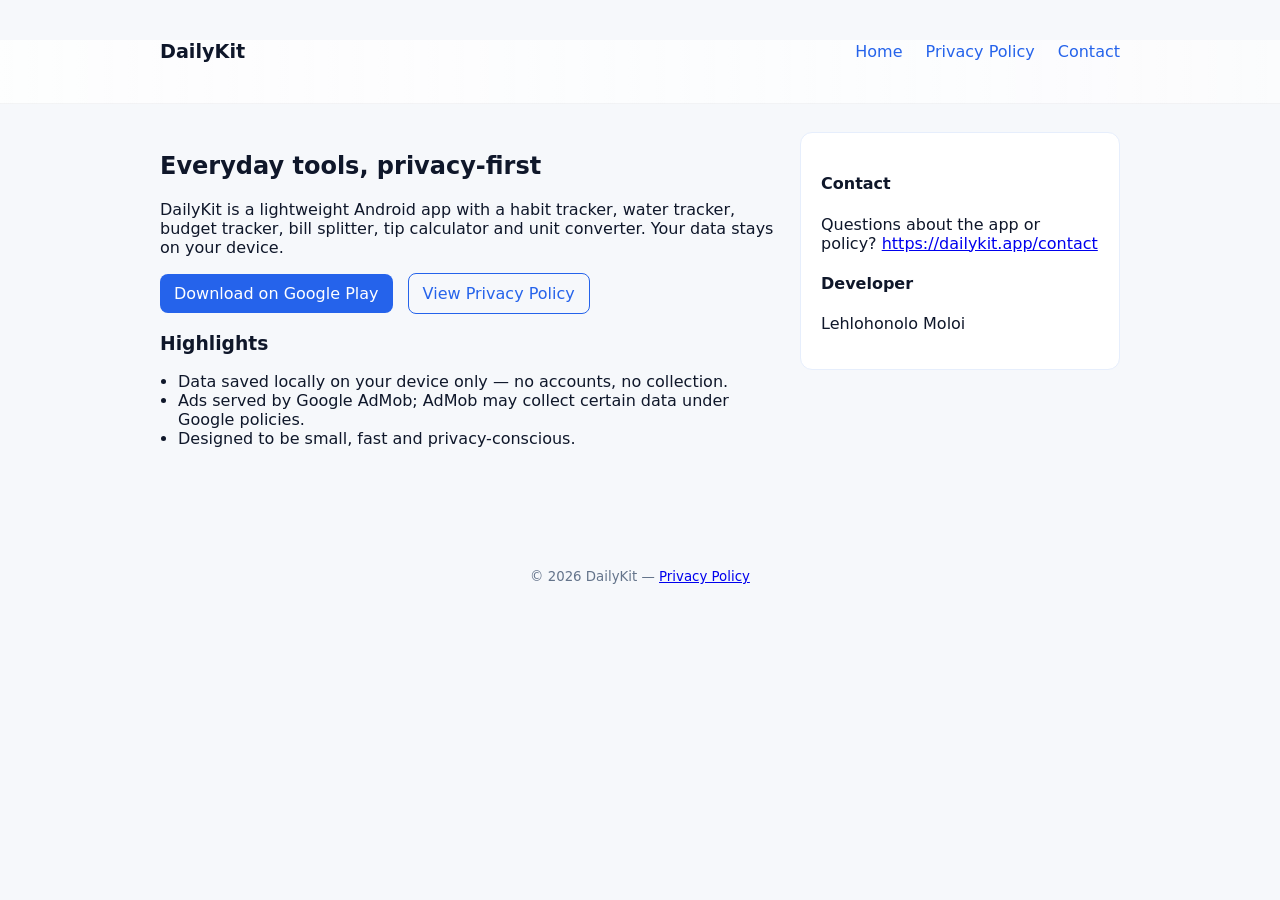
<file: index.html>
<!doctype html>
<html lang="en">
<head>
  <meta charset="utf-8">
  <meta name="viewport" content="width=device-width,initial-scale=1">
  <title>DailyKit — Everyday tools</title>
  <meta name="description" content="DailyKit — habit tracker, water tracker, budget tools and converters. Privacy-focused Android app.">
  <link rel="stylesheet" href="/assets/style.css">
</head>
<body>
  <header class="site-header">
    <div class="container">
      <h1 class="brand">DailyKit</h1>
      <nav>
        <a href="/">Home</a>
        <a href="/privacy.html">Privacy Policy</a>
        <a href="https://dailykit.app/contact" target="_blank" rel="noopener">Contact</a>
      </nav>
    </div>
  </header>

  <main class="container hero">
    <section>
      <h2>Everyday tools, privacy-first</h2>
      <p>DailyKit is a lightweight Android app with a habit tracker, water tracker, budget tracker, bill splitter, tip calculator and unit converter. Your data stays on your device.</p>

      <p class="buttons">
        <!-- Replace the href below with the Play Store URL for your app -->
        <a class="btn" href="#" aria-label="Download on Google Play (replace with your Play Store URL)">Download on Google Play</a>
        <a class="btn ghost" href="/privacy.html">View Privacy Policy</a>
      </p>

      <h3>Highlights</h3>
      <ul>
        <li>Data saved locally on your device only — no accounts, no collection.</li>
        <li>Ads served by Google AdMob; AdMob may collect certain data under Google policies.</li>
        <li>Designed to be small, fast and privacy-conscious.</li>
      </ul>
    </section>

    <aside class="card">
      <h4>Contact</h4>
      <p>Questions about the app or policy? <a href="https://dailykit.app/contact" target="_blank" rel="noopener">https://dailykit.app/contact</a></p>

      <h4>Developer</h4>
      <p>Lehlohonolo Moloi</p>
    </aside>
  </main>

  <footer class="site-footer">
    <div class="container">
      <small>&copy; 2026 DailyKit — <a href="/privacy.html">Privacy Policy</a></small>
    </div>
  </footer>
</body>
</html>
</file>
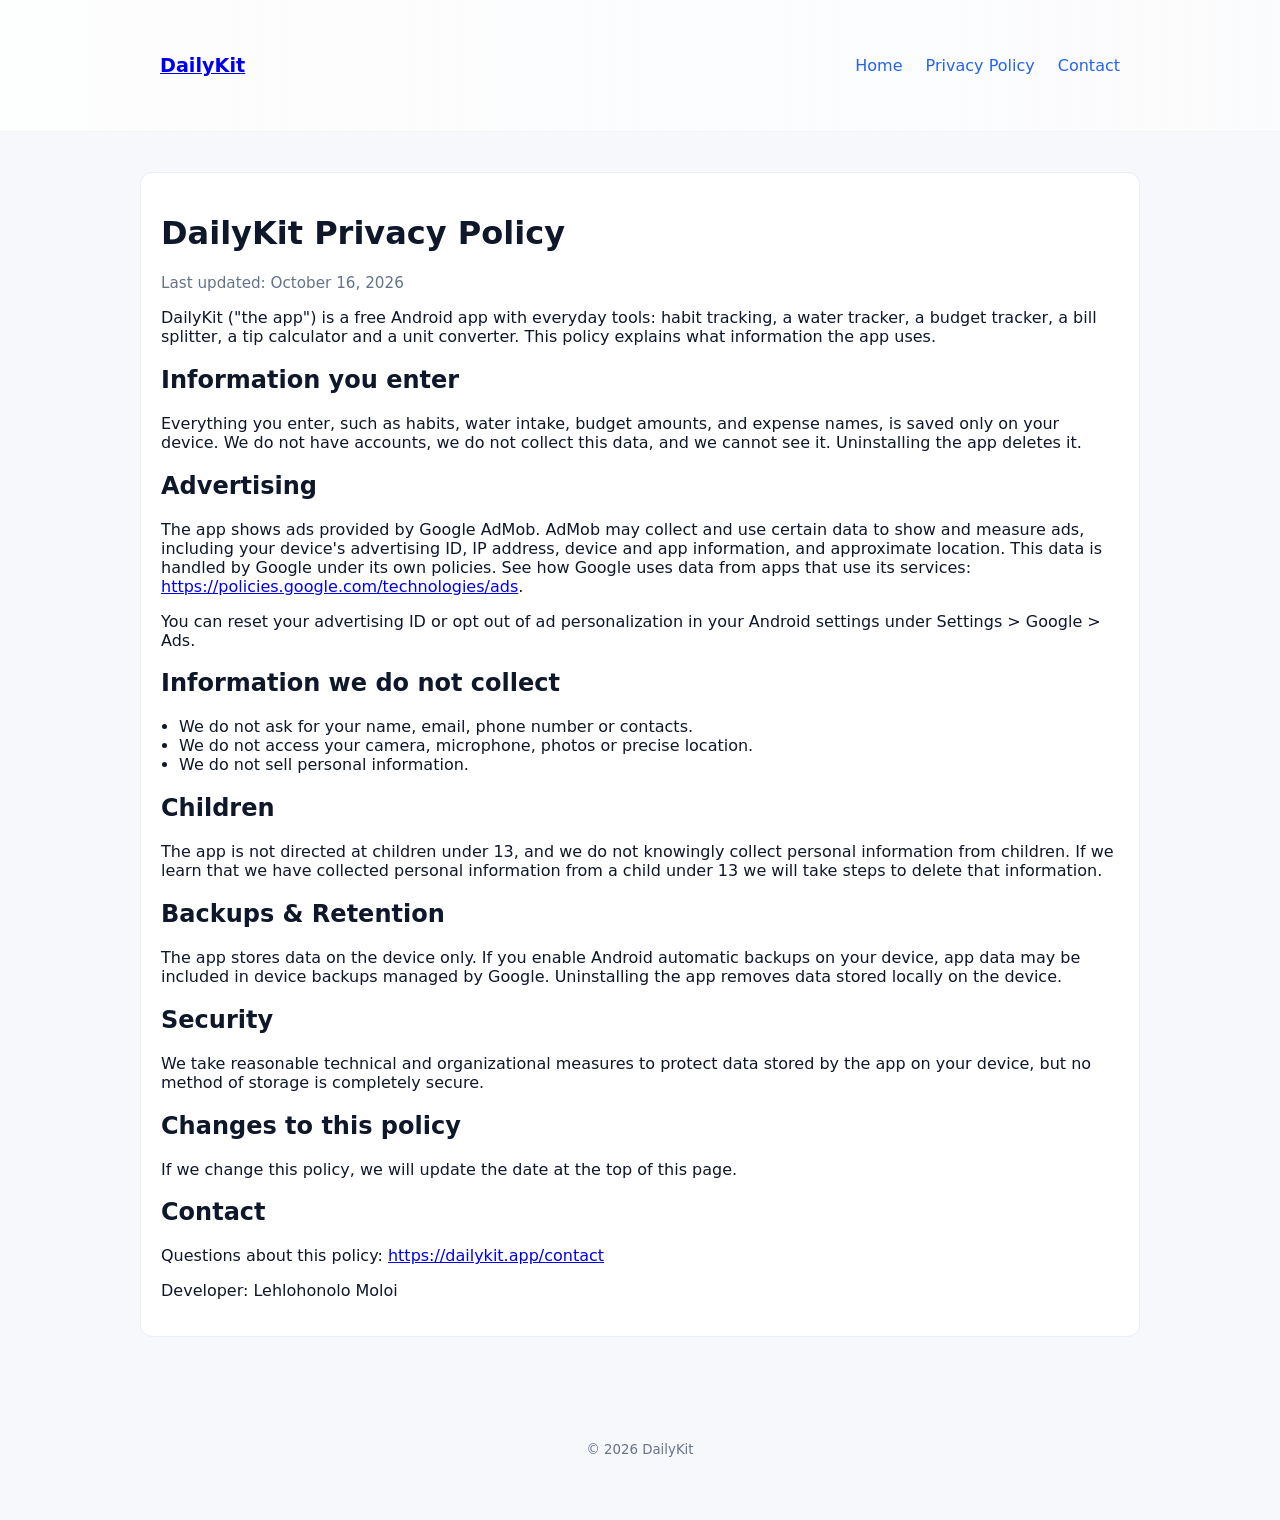
<file: privacy.html>
<!DOCTYPE html>
<html lang="en">
<head>
  <meta charset="UTF-8" />
  <meta name="viewport" content="width=device-width, initial-scale=1.0" />
  <title>Privacy Policy — DailyKit</title>
  <meta name="robots" content="noindex">
  <link rel="stylesheet" href="/assets/style.css">
</head>
<body>
  <header class="site-header small">
    <div class="container">
      <h1 class="brand"><a href="/">DailyKit</a></h1>
      <nav>
        <a href="/">Home</a>
        <a href="/privacy.html">Privacy Policy</a>
        <a href="https://dailykit.app/contact" target="_blank" rel="noopener">Contact</a>
      </nav>
    </div>
  </header>

  <main class="container card">
    <h1>DailyKit Privacy Policy</h1>
    <p class="meta">Last updated: October 16, 2026</p>

    <p>DailyKit ("the app") is a free Android app with everyday tools: habit tracking, a water tracker, a budget tracker, a bill splitter, a tip calculator and a unit converter. This policy explains what information the app uses.</p>

    <h2>Information you enter</h2>
    <p>Everything you enter, such as habits, water intake, budget amounts, and expense names, is saved only on your device. We do not have accounts, we do not collect this data, and we cannot see it. Uninstalling the app deletes it.</p>

    <h2>Advertising</h2>
    <p>The app shows ads provided by Google AdMob. AdMob may collect and use certain data to show and measure ads, including your device's advertising ID, IP address, device and app information, and approximate location. This data is handled by Google under its own policies. See how Google uses data from apps that use its services: <a href="https://policies.google.com/technologies/ads" target="_blank" rel="noopener">https://policies.google.com/technologies/ads</a>.</p>
    <p>You can reset your advertising ID or opt out of ad personalization in your Android settings under Settings &gt; Google &gt; Ads.</p>

    <h2>Information we do not collect</h2>
    <ul>
      <li>We do not ask for your name, email, phone number or contacts.</li>
      <li>We do not access your camera, microphone, photos or precise location.</li>
      <li>We do not sell personal information.</li>
    </ul>

    <h2>Children</h2>
    <p>The app is not directed at children under 13, and we do not knowingly collect personal information from children. If we learn that we have collected personal information from a child under 13 we will take steps to delete that information.</p>

    <h2>Backups & Retention</h2>
    <p>The app stores data on the device only. If you enable Android automatic backups on your device, app data may be included in device backups managed by Google. Uninstalling the app removes data stored locally on the device.</p>

    <h2>Security</h2>
    <p>We take reasonable technical and organizational measures to protect data stored by the app on your device, but no method of storage is completely secure.</p>

    <h2>Changes to this policy</h2>
    <p>If we change this policy, we will update the date at the top of this page.</p>

    <h2>Contact</h2>
    <p>Questions about this policy: <a href="https://dailykit.app/contact">https://dailykit.app/contact</a></p>
    <p class="developer">Developer: Lehlohonolo Moloi</p>
  </main>

  <footer class="site-footer">
    <div class="container">
      <small>&copy; 2026 DailyKit</small>
    </div>
  </footer>
</body>
</html>
</file>
<file: assets/style.css>
:root{
  --bg:#f6f8fb; --card:#fff; --text:#0f172a; --muted:#64748b; --accent:#2563eb; --border:#e6eefc;
}
*{box-sizing:border-box}
body{font-family:Inter, ui-sans-serif, system-ui, -apple-system, "Segoe UI", Roboto, "Helvetica Neue", Arial; margin:0; background:var(--bg); color:var(--text);}
.container{max-width:1000px; margin:40px auto; padding:0 20px}
.site-header{background:linear-gradient(90deg, rgba(255,255,255,0.8), rgba(255,255,255,0.6)); border-bottom:1px solid rgba(15,23,42,0.04);}
.site-header.small{padding:14px 0}
.site-header .container{display:flex; align-items:center; justify-content:space-between}
.brand{font-weight:700; margin:0; font-size:1.2rem}
nav a{margin-left:18px; color:var(--accent); text-decoration:none}
.hero{display:grid; grid-template-columns:1fr 320px; gap:24px; align-items:start; margin-top:28px}
.card{background:var(--card); border:1px solid var(--border); border-radius:12px; padding:20px}
.buttons{margin-top:16px}
.btn{display:inline-block; padding:10px 14px; background:var(--accent); color:white; border-radius:8px; text-decoration:none}
.btn.ghost{background:transparent; border:1px solid var(--accent); color:var(--accent); margin-left:10px}
ul{padding-left:18px}
.meta{color:var(--muted); font-size:0.95rem}
.site-footer{padding:22px 0; text-align:center; color:var(--muted); margin-top:28px}
@media(max-width:820px){.hero{grid-template-columns:1fr;}.site-header .container{flex-direction:column; align-items:flex-start}nav a{margin-left:10px; display:inline-block; margin-top:8px}}
</file>
